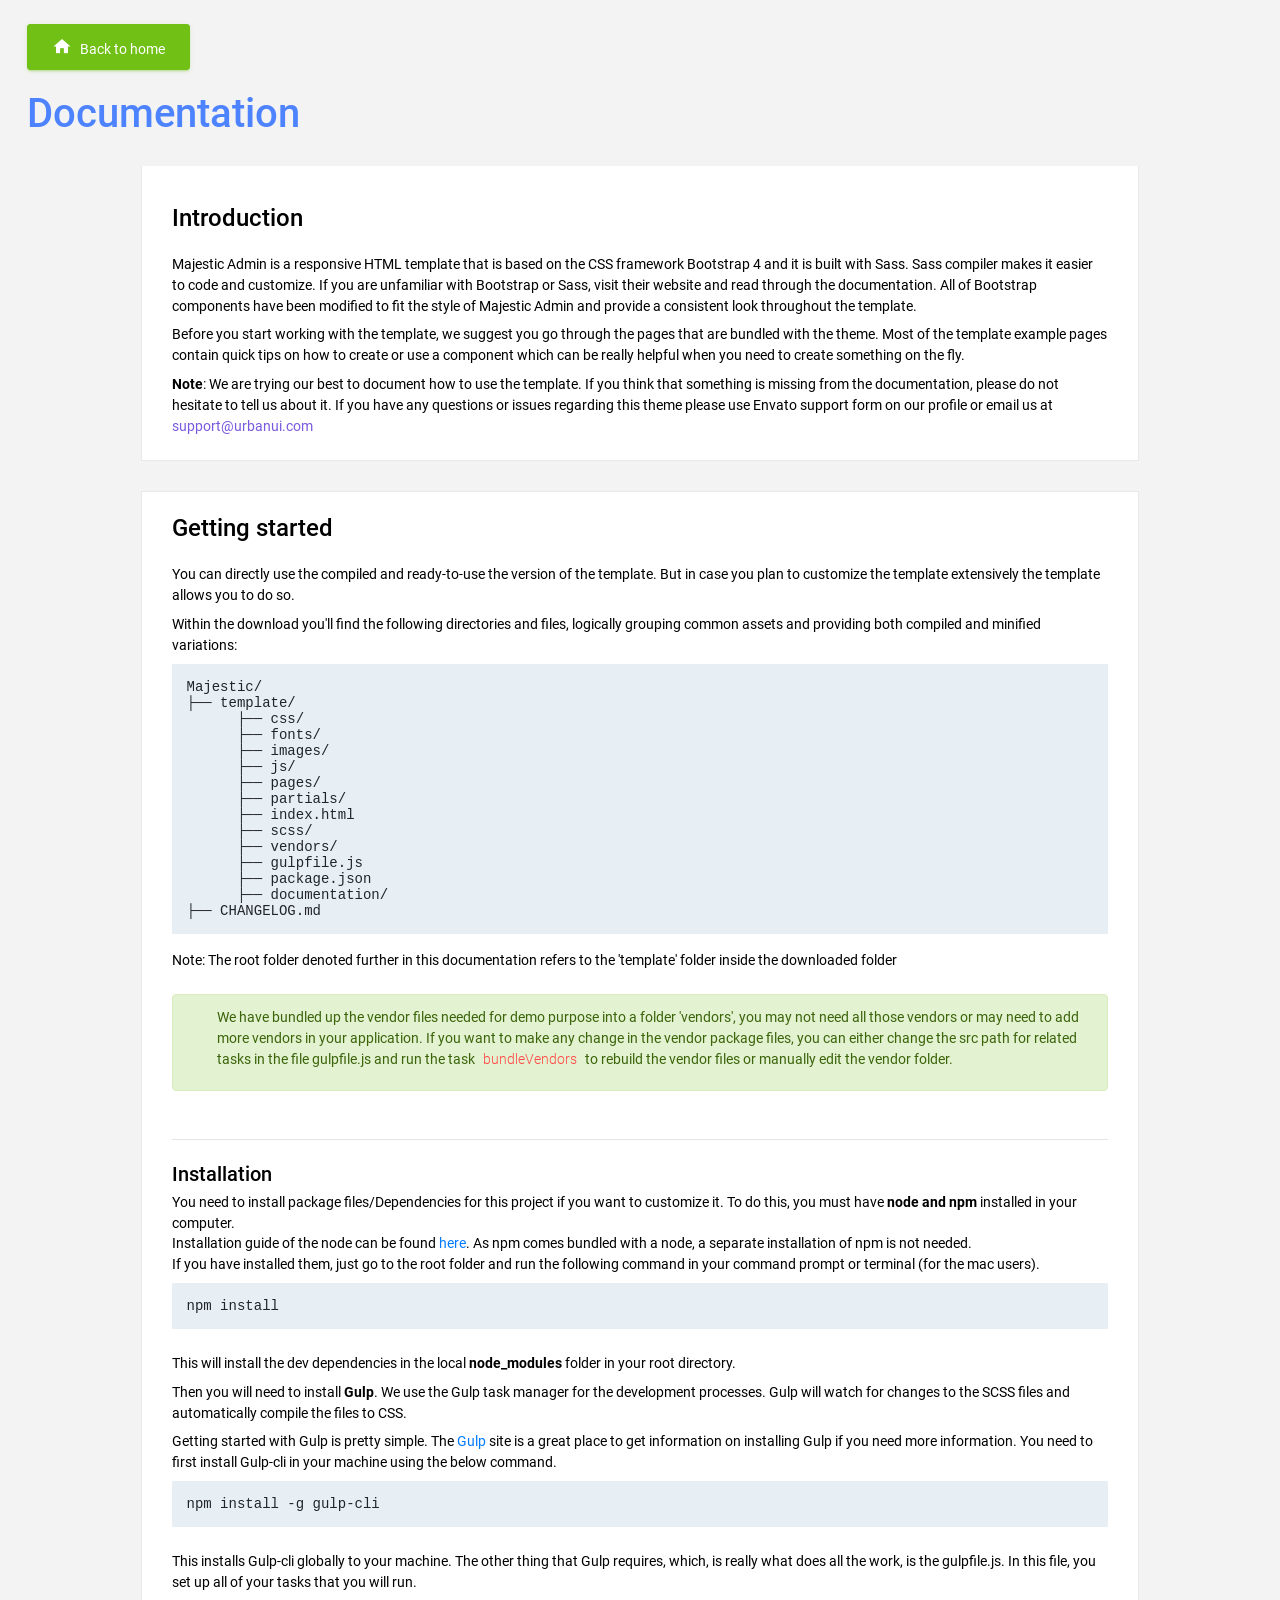
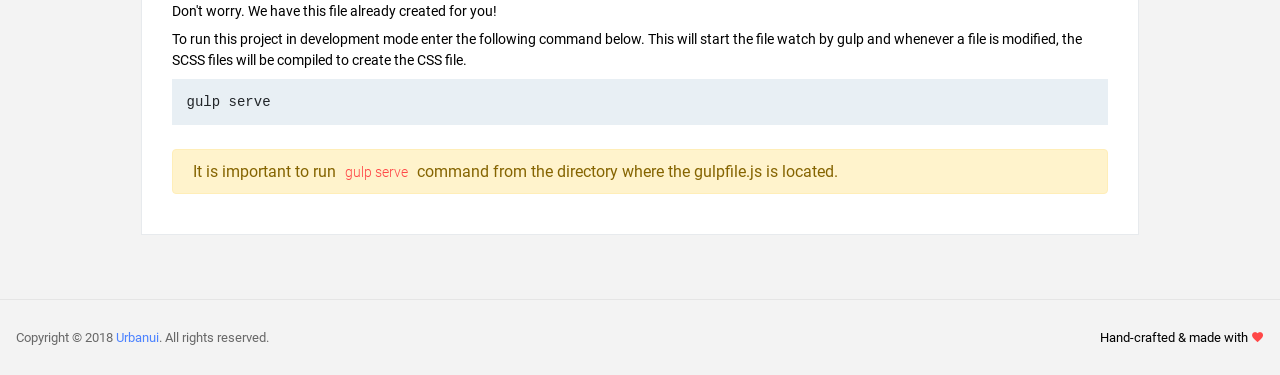
<file: documentation/documentation.html>
<!DOCTYPE html>
<html lang="en">

<head>
  <!-- Required meta tags -->
  <meta charset="utf-8">
  <meta name="viewport" content="width=device-width, initial-scale=1, shrink-to-fit=no">
  <title>Majestic Admin Dashboard</title>
  <!-- plugins:css -->
  <link rel="stylesheet" href="../vendors/mdi/css/materialdesignicons.min.css">
  <link rel="stylesheet" href="../vendors/base/vendor.bundle.base.css">
  <!-- endinject -->
  <!-- plugin css for this page -->
  <!-- End plugin css for this page -->
  <!-- inject:css -->
  <link rel="stylesheet" href="../css/style.css">
  <!-- endinject -->
  <link rel="shortcut icon" href="../images/favicon.png" />
</head>

<body>
  <div class="container-scroller">
    <div class="container-fluid page-body-wrapper full-page-wrapper">
      <div class="main-panel w-100  documentation">
        <div class="content-wrapper">
          <div class="container-fluid">
            <div class="row">
              <div class="col-12 doc-header">
                <a class="btn btn-success" href="../index.html"><i class="mdi mdi-home mr-2"></i>Back to home</a>
                <h1 class="text-primary mt-4">Documentation</h1>
              </div>
            </div>
            <div class="row doc-content">
              <div class="col-12 col-md-10 offset-md-1">
                <div class="col-12 grid-margin" id="doc-intro">
                    <div class="card">
                        <div class="card-body">
                            <h3 class="mb-4 mt-4">Introduction</h3>
                            <p>Majestic Admin is a responsive HTML template that is based on the CSS framework Bootstrap 4 and it is built with Sass. Sass compiler makes it easier to code and customize. If you are unfamiliar with Bootstrap or Sass, visit their
                                website and read through the documentation. All of Bootstrap components have been modified to fit the style of Majestic Admin and provide a consistent look throughout the template.</p>
                            <p>Before you start working with the template, we suggest you go through the pages that are bundled with the theme. Most of the template example pages contain quick tips on how to create or use a component which can
                                be really helpful when you need to create something on the fly.</p>
                            <p class="d-inline"><strong>Note</strong>: We are trying our best to document how to use the template. If you think that something is missing from the documentation, please do not hesitate to tell us about it. If you have any questions or issues regarding this theme please use Envato support form on our profile or email us at <a class="d-inline text-info" href="mailto:support@urbanui.com">support@urbanui.com</a></p>
                        </div>
                    </div>
                </div>
                <div class="col-12 grid-margin" id="doc-started">
                    <div class="card">
                        <div class="card-body">
                            <h3 class="mb-4">Getting started</h3>
                            <p>You can directly use the compiled and ready-to-use the version of the template. But in case you plan to customize the template extensively the template allows you to do so.</p>
                            <p>Within the download you'll find the following directories and files, logically grouping common assets and providing both compiled and minified variations:</p>
                            <pre>
Majestic/
├── template/
      ├── css/
      ├── fonts/
      ├── images/
      ├── js/
      ├── pages/
      ├── partials/
      ├── index.html
      ├── scss/
      ├── vendors/
      ├── gulpfile.js
      ├── package.json                           
      ├── documentation/
├── CHANGELOG.md</pre>
                            <p class="mt-1">Note: The root folder denoted further in this documentation refers to the 'template' folder inside the downloaded folder</p>
                            <div class="alert alert-success mt-4 d-flex align-items-center" role="alert">
                              <i class="ti-info-alt mr-4"></i>
                              <p>We have bundled up the vendor files needed for demo purpose into a folder 'vendors', you may not need all those vendors or may need to add more vendors in your application. If you want to make any change in the vendor package files, you can either change the src path for related tasks in the file gulpfile.js and run the task <code> bundleVendors </code>  to rebuild the vendor files or manually edit the vendor folder.</p>
                            </div>
                            <hr class="mt-5">
                            <h4 class="mt-4">Installation</h4>
                            <p class="mb-0">
                              You need to install package files/Dependencies for this project if you want to customize it. To do this, you must have <span class="font-weight-bold">node and npm</span> installed in your computer.
                            </p>
                            <p class="mb-0">Installation guide of the node can be found <a href="https://nodejs.org/en/">here</a>. As npm comes bundled with a node, a separate installation of npm is not needed.</p>
                            <p>
                                If you have installed them, just go to the root folder and run the following command in your command prompt or terminal (for the mac users).
                            </p>
                            <pre class="shell-mode">
npm install</pre>
                            <p class="mt-4">
                              This will install the dev dependencies in the local <span class="font-weight-bold">node_modules</span> folder in your root directory.
                            </p>
                            <p class="mt-2">
                              Then you will need to install <span class="font-weight-bold">Gulp</span>. We use the Gulp task manager for the development processes. Gulp will watch for changes to the SCSS files and automatically compile the files to CSS.
                            </p>
                            <p>Getting started with Gulp is pretty simple. The <a href="https://gulpjs.com/" target="_blank">Gulp</a> site is a great place to get information on installing Gulp if you need more information. You need to first install Gulp-cli in your machine using the below command.</p>
                            <pre class="shell-mode">
npm install -g gulp-cli</pre>
                            <p class="mt-4">This installs Gulp-cli globally to your machine. The other thing that Gulp requires, which, is really what does all the work, is the gulpfile.js. In this file, you set up all of your tasks that you will run.</p>
                            <p>Don't worry. We have this file already created for you!</p>
                            <p>To run this project in development mode enter the following command below. This will start the file watch by gulp and whenever a file is modified, the SCSS files will be compiled to create the CSS file.</p>
<pre class="shell-mode">
gulp serve</pre>           
                            <div class="alert alert-warning mt-4" role="alert">
                              <i class="ti-info-alt-outline"></i>It is important to run <code>gulp serve</code> command from the directory where the gulpfile.js is located.
                            </div>
                        </div>
                    </div>
                </div>
              </div>
            </div>
          </div>
        </div>
        <!-- partial:../partials/_footer.html -->

        <footer class="footer">
          <div class="d-sm-flex justify-content-center justify-content-sm-between">
            <span class="text-muted text-center text-sm-left d-block d-sm-inline-block">Copyright © 2018 <a href="https://www.urbanui.com/" target="_blank">Urbanui</a>. All rights reserved.</span>
            <span class="float-none float-sm-right d-block mt-1 mt-sm-0 text-center">Hand-crafted & made with <i class="mdi mdi-heart text-danger"></i></span>
          </div>
        </footer>

        <!-- partial -->
      </div>
    </div>
  </div>
<!-- plugins:js -->
<script src="../vendors/base/vendor.bundle.base.js"></script>
<!-- endinject -->
<!-- inject:js -->
<script src="../js/off-canvas.js"></script>
<script src="../js/hoverable-collapse.js"></script>
<script src="../js/template.js"></script>
<!-- endinject -->
<!-- Custom js for this page-->
<script src="../js/documentation.js"></script> 
<!-- End custom js for this page-->
</body>

</html>
</file>
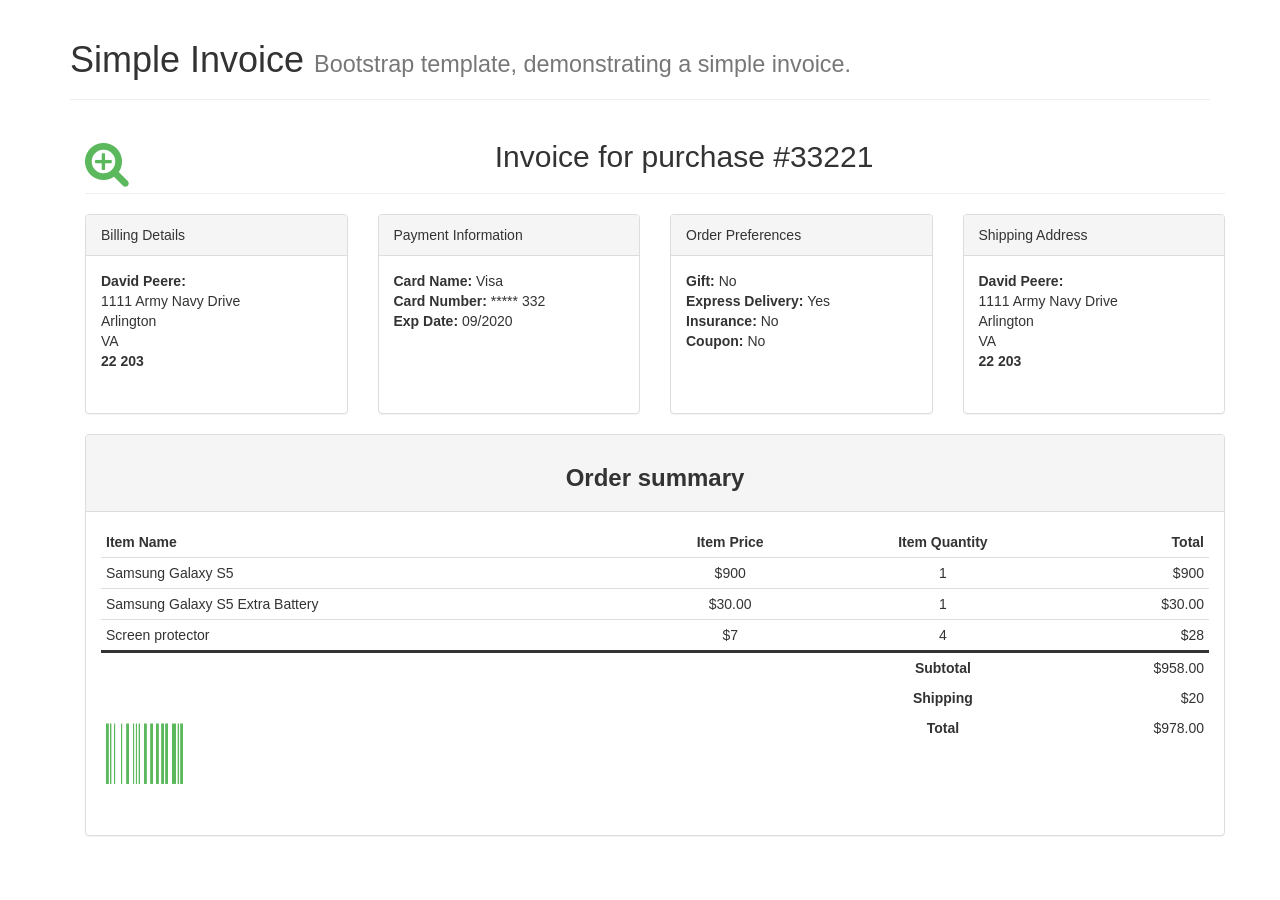
<file: invoice/invoice.html>
<!DOCTYPE html>
<html>
<head>
    <meta charset="utf-8" />
    <title>Simple Invoice Template | PrepBootstrap</title>
    <meta name="viewport" content="width=device-width, initial-scale=1.0" />

    <link rel="stylesheet" type="text/css" href="bootstrap/css/bootstrap.min.css" />
    <link rel="stylesheet" type="text/css" href="font-awesome/css/font-awesome.min.css" />

    <script type="text/javascript" src="js/jquery-1.10.2.min.js"></script>
    <script type="text/javascript" src="bootstrap/js/bootstrap.min.js"></script>
</head>
<body>

<div class="container">

<div class="page-header">
    <h1>Simple Invoice <small>Bootstrap template, demonstrating a simple invoice.</small></h1>
</div>

<!-- Simple Invoice - START -->
<div class="container">
    <div class="row">
        <div class="col-xs-12">
            <div class="text-center">
                <i class="fa fa-search-plus pull-left icon"></i>
                <h2>Invoice for purchase #33221</h2>
            </div>
            <hr>
            <div class="row">
                <div class="col-xs-12 col-md-3 col-lg-3 pull-left">
                    <div class="panel panel-default height">
                        <div class="panel-heading">Billing Details</div>
                        <div class="panel-body">
                            <strong>David Peere:</strong><br>
                            1111 Army Navy Drive<br>
                            Arlington<br>
                            VA<br>
                            <strong>22 203</strong><br>
                        </div>
                    </div>
                </div>
                <div class="col-xs-12 col-md-3 col-lg-3">
                    <div class="panel panel-default height">
                        <div class="panel-heading">Payment Information</div>
                        <div class="panel-body">
                            <strong>Card Name:</strong> Visa<br>
                            <strong>Card Number:</strong> ***** 332<br>
                            <strong>Exp Date:</strong> 09/2020<br>
                        </div>
                    </div>
                </div>
                <div class="col-xs-12 col-md-3 col-lg-3">
                    <div class="panel panel-default height">
                        <div class="panel-heading">Order Preferences</div>
                        <div class="panel-body">
                            <strong>Gift:</strong> No<br>
                            <strong>Express Delivery:</strong> Yes<br>
                            <strong>Insurance:</strong> No<br>
                            <strong>Coupon:</strong> No<br>
                        </div>
                    </div>
                </div>
                <div class="col-xs-12 col-md-3 col-lg-3 pull-right">
                    <div class="panel panel-default height">
                        <div class="panel-heading">Shipping Address</div>
                        <div class="panel-body">
                            <strong>David Peere:</strong><br>
                            1111 Army Navy Drive<br>
                            Arlington<br>
                            VA<br>
                            <strong>22 203</strong><br>
                        </div>
                    </div>
                </div>
            </div>
        </div>
    </div>
    <div class="row">
        <div class="col-md-12">
            <div class="panel panel-default">
                <div class="panel-heading">
                    <h3 class="text-center"><strong>Order summary</strong></h3>
                </div>
                <div class="panel-body">
                    <div class="table-responsive">
                        <table class="table table-condensed">
                            <thead>
                                <tr>
                                    <td><strong>Item Name</strong></td>
                                    <td class="text-center"><strong>Item Price</strong></td>
                                    <td class="text-center"><strong>Item Quantity</strong></td>
                                    <td class="text-right"><strong>Total</strong></td>
                                </tr>
                            </thead>
                            <tbody>
                                <tr>
                                    <td>Samsung Galaxy S5</td>
                                    <td class="text-center">$900</td>
                                    <td class="text-center">1</td>
                                    <td class="text-right">$900</td>
                                </tr>
                                <tr>
                                    <td>Samsung Galaxy S5 Extra Battery</td>
                                    <td class="text-center">$30.00</td>
                                    <td class="text-center">1</td>
                                    <td class="text-right">$30.00</td>
                                </tr>
                                <tr>
                                    <td>Screen protector</td>
                                    <td class="text-center">$7</td>
                                    <td class="text-center">4</td>
                                    <td class="text-right">$28</td>
                                </tr>
                                <tr>
                                    <td class="highrow"></td>
                                    <td class="highrow"></td>
                                    <td class="highrow text-center"><strong>Subtotal</strong></td>
                                    <td class="highrow text-right">$958.00</td>
                                </tr>
                                <tr>
                                    <td class="emptyrow"></td>
                                    <td class="emptyrow"></td>
                                    <td class="emptyrow text-center"><strong>Shipping</strong></td>
                                    <td class="emptyrow text-right">$20</td>
                                </tr>
                                <tr>
                                    <td class="emptyrow"><i class="fa fa-barcode iconbig"></i></td>
                                    <td class="emptyrow"></td>
                                    <td class="emptyrow text-center"><strong>Total</strong></td>
                                    <td class="emptyrow text-right">$978.00</td>
                                </tr>
                            </tbody>
                        </table>
                    </div>
                </div>
            </div>
        </div>
    </div>
</div>

<style>
.height {
    min-height: 200px;
}

.icon {
    font-size: 47px;
    color: #5CB85C;
}

.iconbig {
    font-size: 77px;
    color: #5CB85C;
}

.table > tbody > tr > .emptyrow {
    border-top: none;
}

.table > thead > tr > .emptyrow {
    border-bottom: none;
}

.table > tbody > tr > .highrow {
    border-top: 3px solid;
}
</style>

<!-- Simple Invoice - END -->

</div>

</body>
</html>
</file>
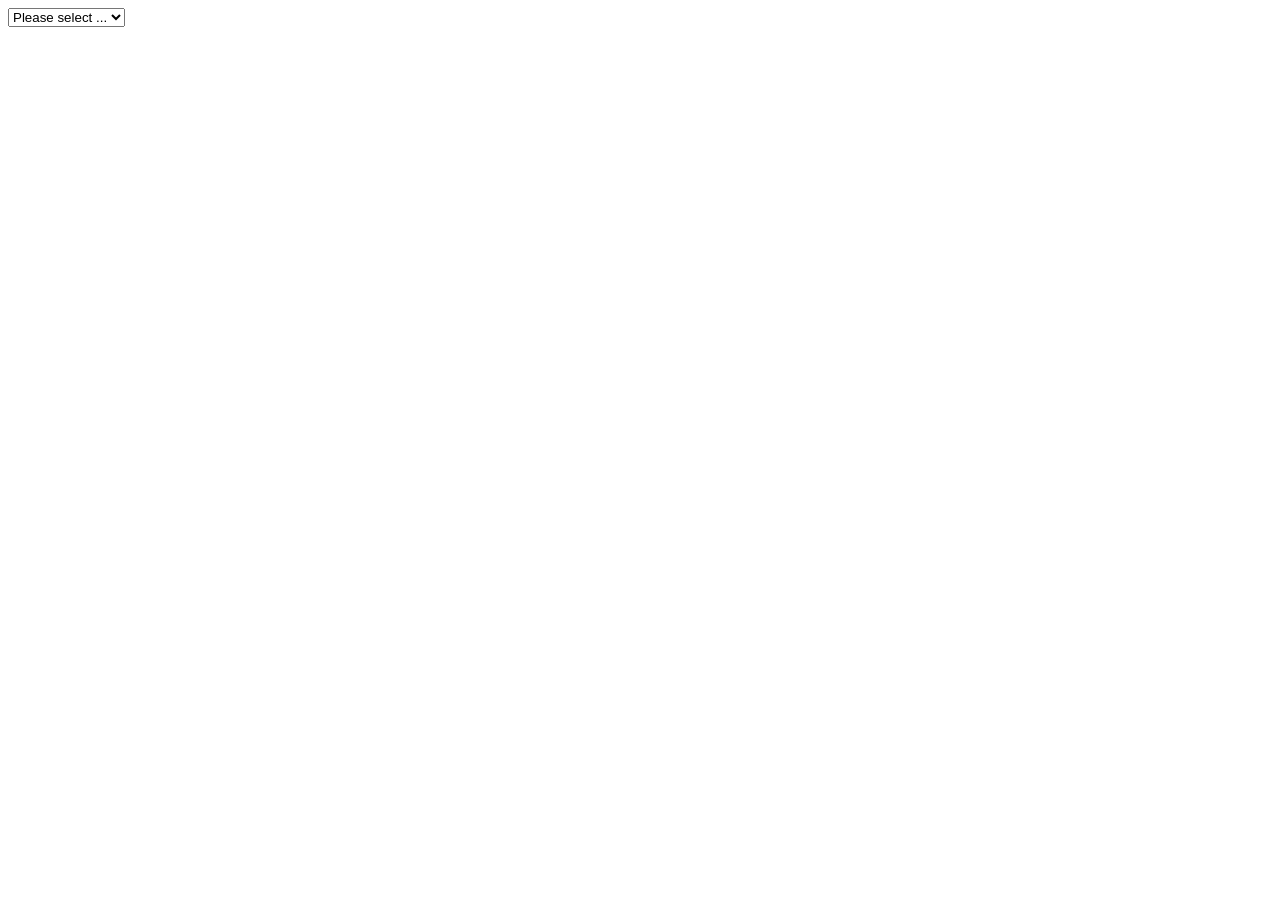
<file: js_files/try.html>
<!DOCTYPE html>
<html lang="en">
<head>
    <meta charset="UTF-8">
    <meta name="viewport" content="width=device-width, initial-scale=1.0">
    <meta http-equiv="X-UA-Compatible" content="ie=edge">
    <title>Document</title>
    
    <script type="text/javascript">
        function showfield(name){
            if(name=='Other')document.getElementById('div1').innerHTML='Other: <input type="text" name="other" />';
            else document.getElementById('div1').innerHTML='';
        }
    </script>
</head>
<body>
    
    <select name="travel_arriveVia" id="travel_arriveVia" onchange="showfield(this.options[this.selectedIndex].value)">
        <option selected="selected">Please select ...</option>
        <option value="Plane">Plane</option>
        <option value="Train">Train</option>
        <option value="Own Vehicle">Own Vehicle</option>
        <option value="Other">Other</option>
    </select>
    <div id="div1"></div>
</body>
</html>
</file>
<file: vendors/base/vendor.bundle.base.css>
/*
 * Container style
 */
.ps {
  overflow: hidden !important;
  overflow-anchor: none;
  -ms-overflow-style: none;
  touch-action: auto;
  -ms-touch-action: auto;
}

/*
 * Scrollbar rail styles
 */
.ps__rail-x {
  display: none;
  opacity: 0;
  transition: background-color .2s linear, opacity .2s linear;
  -webkit-transition: background-color .2s linear, opacity .2s linear;
  height: 15px;
  /* there must be 'bottom' or 'top' for ps__rail-x */
  bottom: 0px;
  /* please don't change 'position' */
  position: absolute;
}

.ps__rail-y {
  display: none;
  opacity: 0;
  transition: background-color .2s linear, opacity .2s linear;
  -webkit-transition: background-color .2s linear, opacity .2s linear;
  width: 15px;
  /* there must be 'right' or 'left' for ps__rail-y */
  right: 0;
  /* please don't change 'position' */
  position: absolute;
}

.ps--active-x > .ps__rail-x,
.ps--active-y > .ps__rail-y {
  display: block;
  background-color: transparent;
}

.ps:hover > .ps__rail-x,
.ps:hover > .ps__rail-y,
.ps--focus > .ps__rail-x,
.ps--focus > .ps__rail-y,
.ps--scrolling-x > .ps__rail-x,
.ps--scrolling-y > .ps__rail-y {
  opacity: 0.6;
}

.ps__rail-x:hover,
.ps__rail-y:hover,
.ps__rail-x:focus,
.ps__rail-y:focus {
  background-color: #eee;
  opacity: 0.9;
}

/*
 * Scrollbar thumb styles
 */
.ps__thumb-x {
  background-color: #aaa;
  border-radius: 6px;
  transition: background-color .2s linear, height .2s ease-in-out;
  -webkit-transition: background-color .2s linear, height .2s ease-in-out;
  height: 6px;
  /* there must be 'bottom' for ps__thumb-x */
  bottom: 2px;
  /* please don't change 'position' */
  position: absolute;
}

.ps__thumb-y {
  background-color: #aaa;
  border-radius: 6px;
  transition: background-color .2s linear, width .2s ease-in-out;
  -webkit-transition: background-color .2s linear, width .2s ease-in-out;
  width: 6px;
  /* there must be 'right' for ps__thumb-y */
  right: 2px;
  /* please don't change 'position' */
  position: absolute;
}

.ps__rail-x:hover > .ps__thumb-x,
.ps__rail-x:focus > .ps__thumb-x {
  background-color: #999;
  height: 11px;
}

.ps__rail-y:hover > .ps__thumb-y,
.ps__rail-y:focus > .ps__thumb-y {
  background-color: #999;
  width: 11px;
}

/* MS supports */
@supports (-ms-overflow-style: none) {
  .ps {
    overflow: auto !important;
  }
}

@media screen and (-ms-high-contrast: active), (-ms-high-contrast: none) {
  .ps {
    overflow: auto !important;
  }
}
</file>
